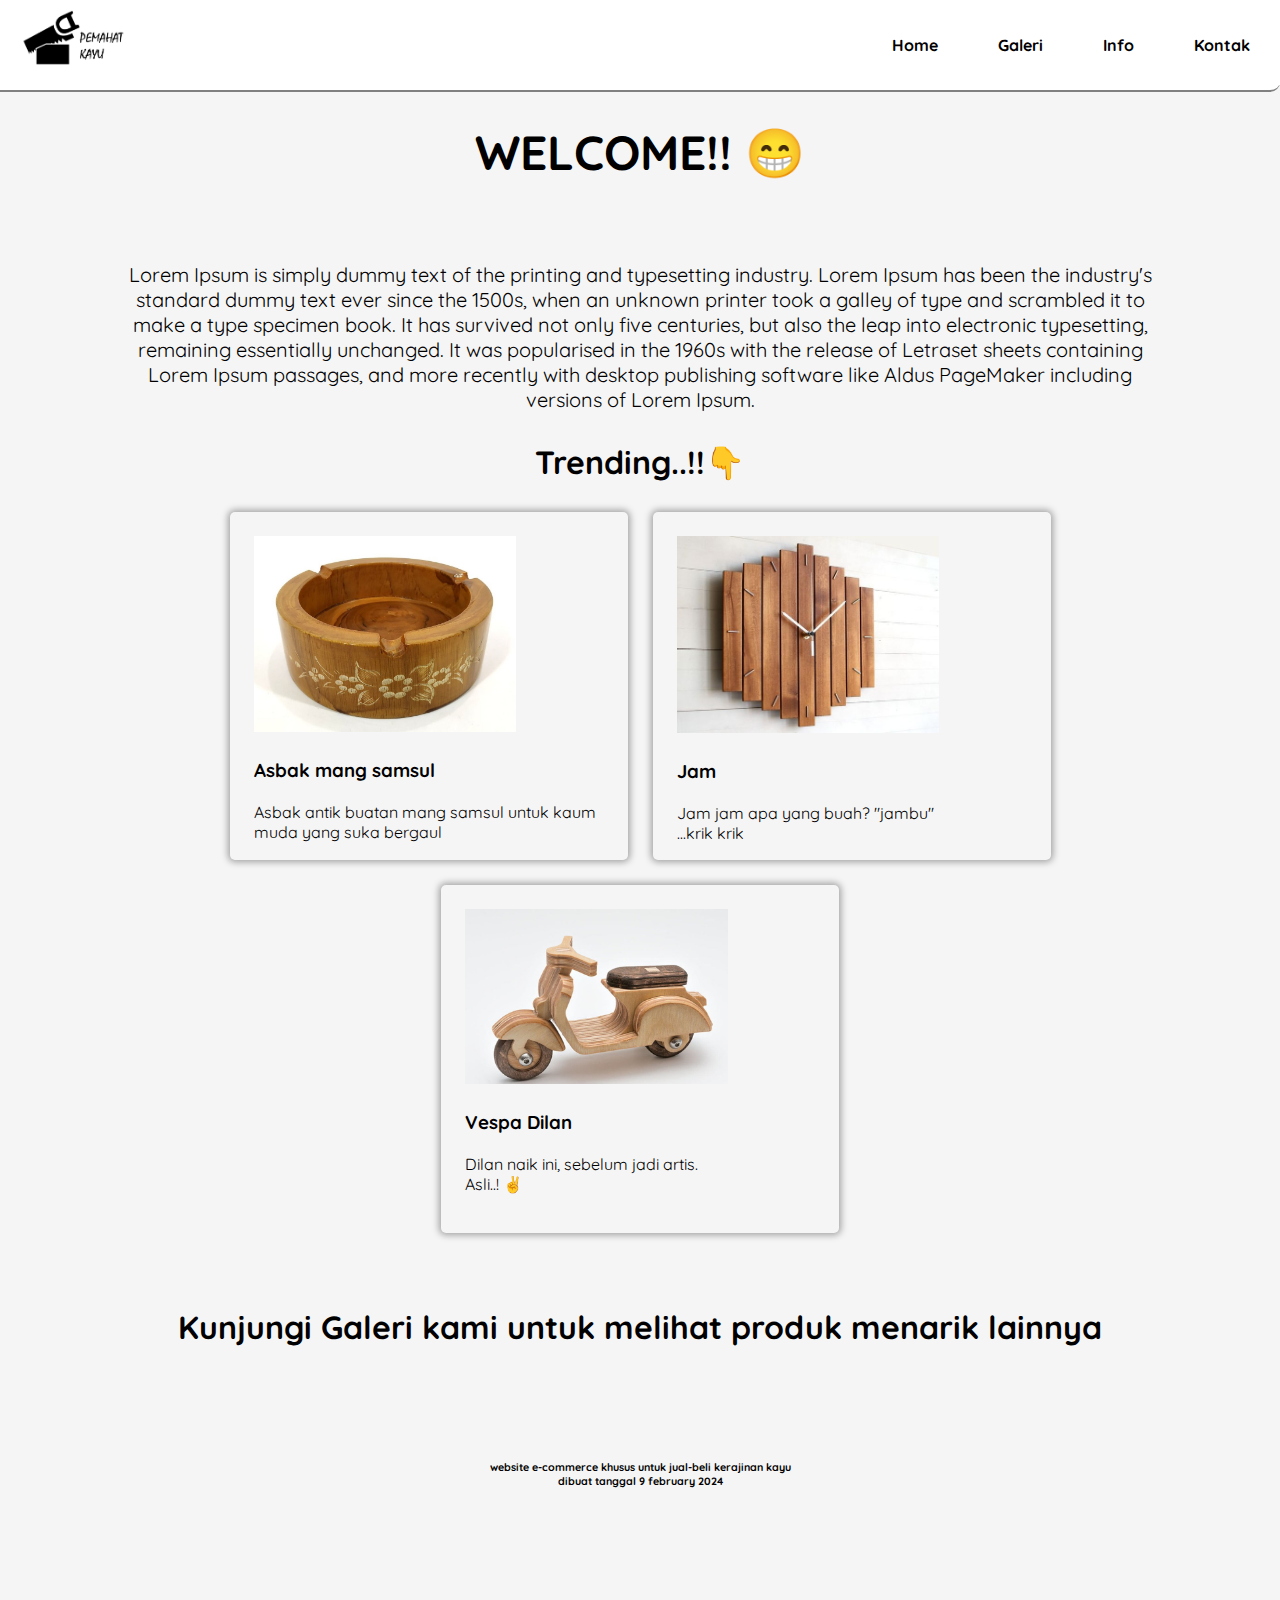
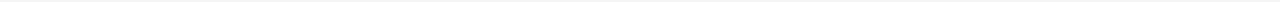
<file: index.html>
<!DOCTYPE html>
<html lang="en">
<head>
    <meta charset="UTF-8">
    <meta name="viewport" content="width=device-width, initial-scale=1.0">
    <title>wood</title>
    <link rel="stylesheet" href="style.css">
</head>
<body>
    <header>
        <nav class="navbar">
            <div class="image-logo">
                <img src="assets/logo.jpg" alt="logo website" width="13%">
            </div>
            <div class="nav-list">
                <a href="index.html">Home</a>
                <a href="#Galeri">Galeri</a>
                <a href="#Info">Info</a>
                <a href="kontak.html">Kontak</a>
            </div>
        </nav>
    </header>
    <main>
        <article class="container">
                <h1>WELCOME!! 😁</h1>
                <br>
                <p class="text">Lorem Ipsum is simply dummy text of the printing and typesetting industry. Lorem Ipsum has been the industry's standard dummy text ever since the 1500s, when an unknown printer took a galley of type and scrambled it to make a type specimen book. It has survived not only five centuries, but also the leap into electronic typesetting, remaining essentially unchanged. It was popularised in the 1960s with the release of Letraset sheets containing Lorem Ipsum passages, and more recently with desktop publishing software like Aldus PageMaker including versions of Lorem Ipsum.</p>
                <h2>Trending..!!👇</h2>
            <figure class="top-card">
                <div class="card">
                    <img src="assets/asbak kayu.jpg" alt="asbak" width="75%">
                    <h3>Asbak mang samsul</h3>
                    <br>
                    <p class="text-img">Asbak antik buatan mang samsul untuk kaum muda yang suka bergaul</p>
                </div>
                <div class="card">
                    <img src="assets/jam kayu.jpg" alt="jam dinding" width="75%">
                    <h3>Jam</h3>
                    <br>
                    <p class="text-img">Jam jam apa yang buah? "jambu" <br>
                        ...krik krik</p>
                </div>
                <div class="card">
                    <img src="assets/vespa kayu.jpg" alt="miniatur vespa" width="75%">
                    <h3>Vespa Dilan</h3>
                    <br>
                    <p class="text-img">Dilan naik ini, sebelum jadi artis. <br>
                        Asli..! ✌️
                    </p>
                </div>
            </figure>
            <br>
            <h2>Kunjungi Galeri kami untuk melihat produk menarik lainnya</h2>
        </article>
    </main>
    <footer>
            <h6>website e-commerce khusus untuk jual-beli kerajinan kayu <br>
                dibuat tanggal 9 february 2024</h6>
    </footer>
</body>
</html>
</file>
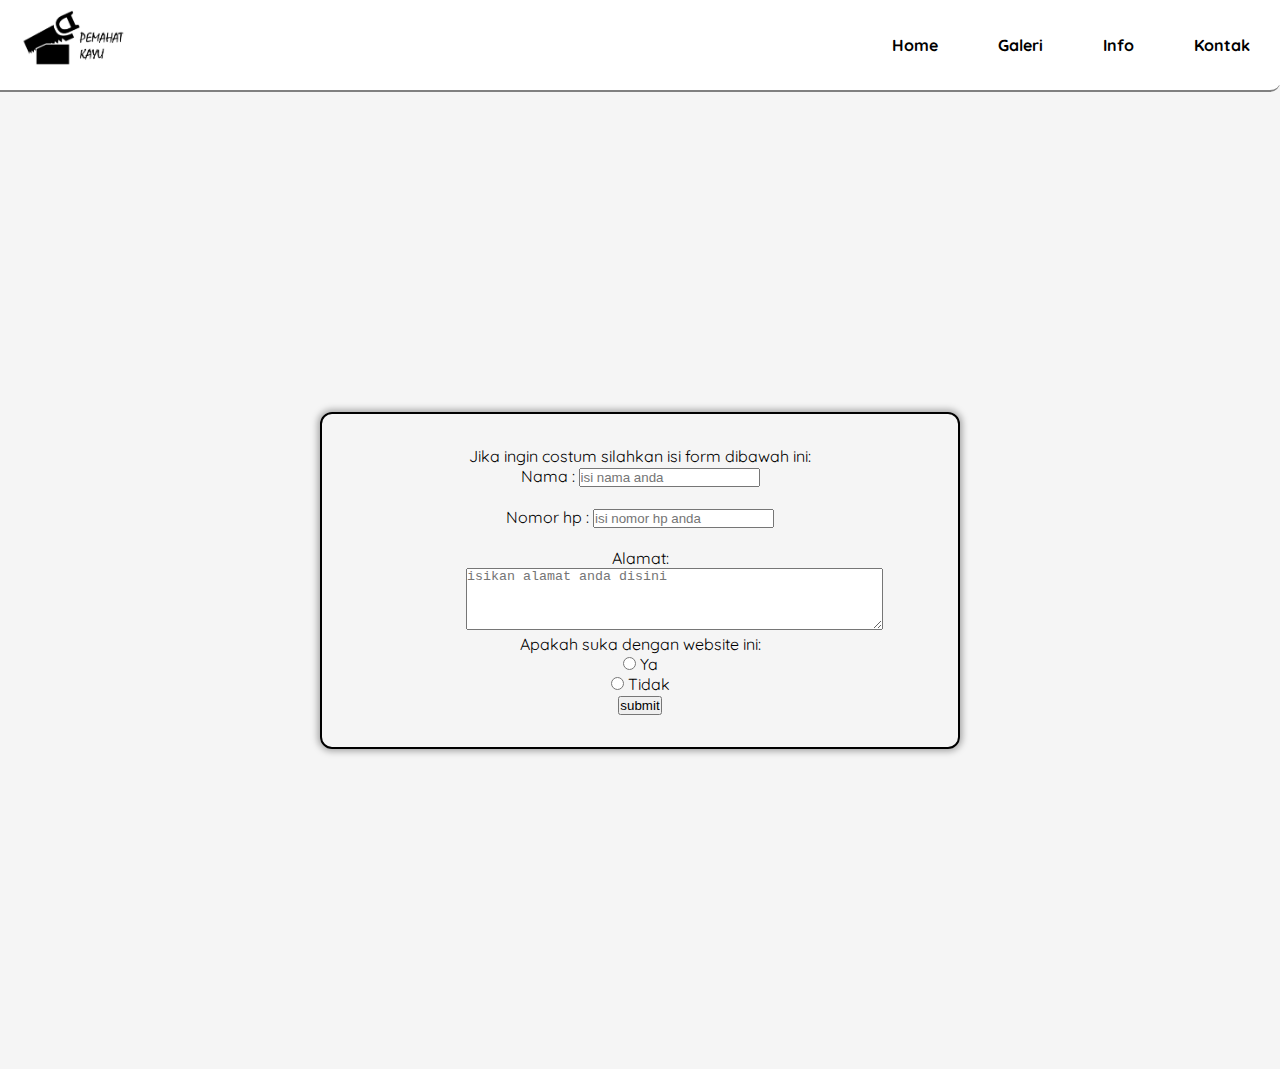
<file: kontak.html>
<!DOCTYPE html>
<html lang="en">
<head>
    <meta charset="UTF-8">
    <meta name="viewport" content="width=device-width, initial-scale=1.0">
    <title>wood</title>
    <link rel="stylesheet" href="style.css">
</head>
<body>
    <header>
        <nav class="navbar">
            <div class="image-logo">
                <img src="assets/logo.jpg" alt="logo website" width="13%">
            </div>
            <div class="nav-list">
                <a href="index.html">Home</a>
                <a href="#Galeri">Galeri</a>
                <a href="#Info">Info</a>
                <a href="kontak.html">Kontak</a>
            </div>
        </nav>
    </header>
    <form action class="form">
        <p>Jika ingin costum silahkan isi form dibawah ini:</p>
        <section>
            <div>
                <label for="input-name">Nama :</label>
                <input type="text" placeholder="isi nama anda">
            </div>
            <br>
            <div>
                <label for="numberphone">Nomor hp :</label>
                <input type="number" placeholder="isi nomor hp anda">
            </div>
            <br>
            <div>
                <label for="input-name">Alamat:</label>
                <br>
                <textarea id="w3review" name="w3review" rows="4" cols="50" placeholder="isikan alamat anda disini"></textarea>
            </div>
            <div>
                <p>Apakah suka dengan website ini:</p>
                <input type="radio" id="yes" name="fav_language" value="yes">
                <label for="html">Ya</label><br>
                <input type="radio" id="no" name="fav_language" value="no">
                <label for="css">Tidak</label><br>
            </div>
            <div>
                <input type="submit" value="submit">
            </div>
        </section>
    </form>
</body>
</html>
</file>
<file: style.css>
@import url('https://fonts.googleapis.com/css2?family=Quicksand:wght@400;700&display=swap');

*{
    margin: 0;
    padding: 0;
}
body{
    font-family: "quicksand", sans-serif;
    background-color: whitesmoke;
}

.navbar{
    height: 90px;
    width: 100%;
    background-color: white;
    display: flex;
    justify-content: space-between;
    border-bottom: 2px solid grey;
    border-bottom-right-radius: 10px;
    position: sticky;
}

.image-logo{
    padding: 10px 20px;
}

.nav-list{
    display: flex;
    justify-content: flex-end;
    align-items: center;
}

a{
    text-decoration: none;
    color: black;
    border: 2px solid white;
    background-color: white;
    border-width: 30px;
    font-weight: bold;
    font-size: 16px;
}

a:hover{
    border: 34px solid grey;
    border-radius: 5px;
    background-color: grey;
    font-size: 17px;
}

.container{
    margin-left: 20px;
    margin-right: 20px;
}

h1{
    font-size: 3em;
    text-align: center;
    margin: 30px 100px;
}

h2{
    font-size: 2em;
    text-align: center;
    margin: 30px 100px;

}

.text{
    text-align: center;
    font-size: 20px;
    margin: 30px 100px;
}

.top-card{
    display: flex;
    justify-content:center ;
    flex-wrap: wrap;
    margin: 1.5em;
    gap: 25px;
}
.card{
    padding: 1.5em;
    box-shadow: 0px 0px 7px 2px rgba(0,0,0,0.35);
    -webkit-box-shadow: 0px 0px 7px 2px rgba(0,0,0,0.35);
    -moz-box-shadow: 0px 0px 7px 2px rgba(0,0,0,0.35);
    width: 350px;
    height: 300px;
    border-radius: 5px;
}

h3{
    margin-top: 1.2em;
}

/* kontak */
.form{
    margin: 20em;
    text-align: center;
    border: 2px solid black;
    border-radius: 12px;
    padding: 2em 9em;
    box-shadow: 0px 0px 7px 2px rgba(0,0,0,0.35);
    -webkit-box-shadow: 0px 0px 7px 2px rgba(0,0,0,0.35);
    -moz-box-shadow: 0px 0px 7px 2px rgba(0,0,0,0.35);
}

h6{
    margin: 3cm;
    text-align: center;
}

@media screen and (max-width: 600px){
    .text{
        font-size: 14px;
    }
    .text-img{
        font-size: 14px;
    }
    h1,h2{
        font-size: 1.5em;
    } 
}
</file>
